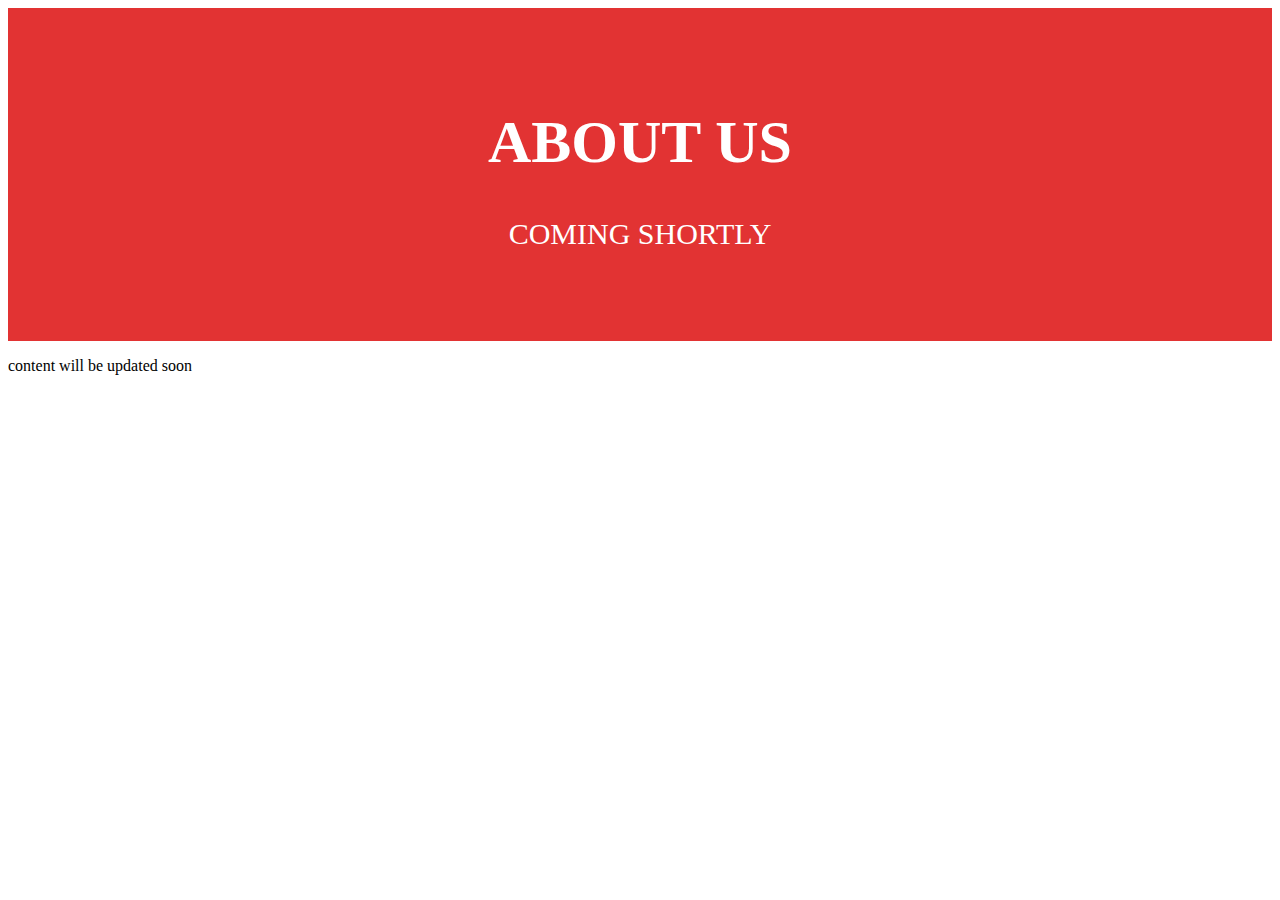
<file: about.html>
<!DOCTYPE html>
<html lang="en">

<head>
    <meta charset="UTF-8">
    <meta http-equiv="X-UA-Compatible" content="IE=edge">
    <meta name="viewport" content="width=device-width, initial-scale=1.0">
    <title>Document</title>
    <style>
        .header {
            padding: 60px;
            text-align: center;
            background: #e23333;
            color: white;
            font-size: 30px;
        }





    </style>
</head>

<body>
    <div class="header">
        <h1>ABOUT US</h1>
        <p>COMING SHORTLY</p>
    </div>
    <div>
        <p> content will be updated soon
        </p>
        
    </div>

</body>

</html>
</file>
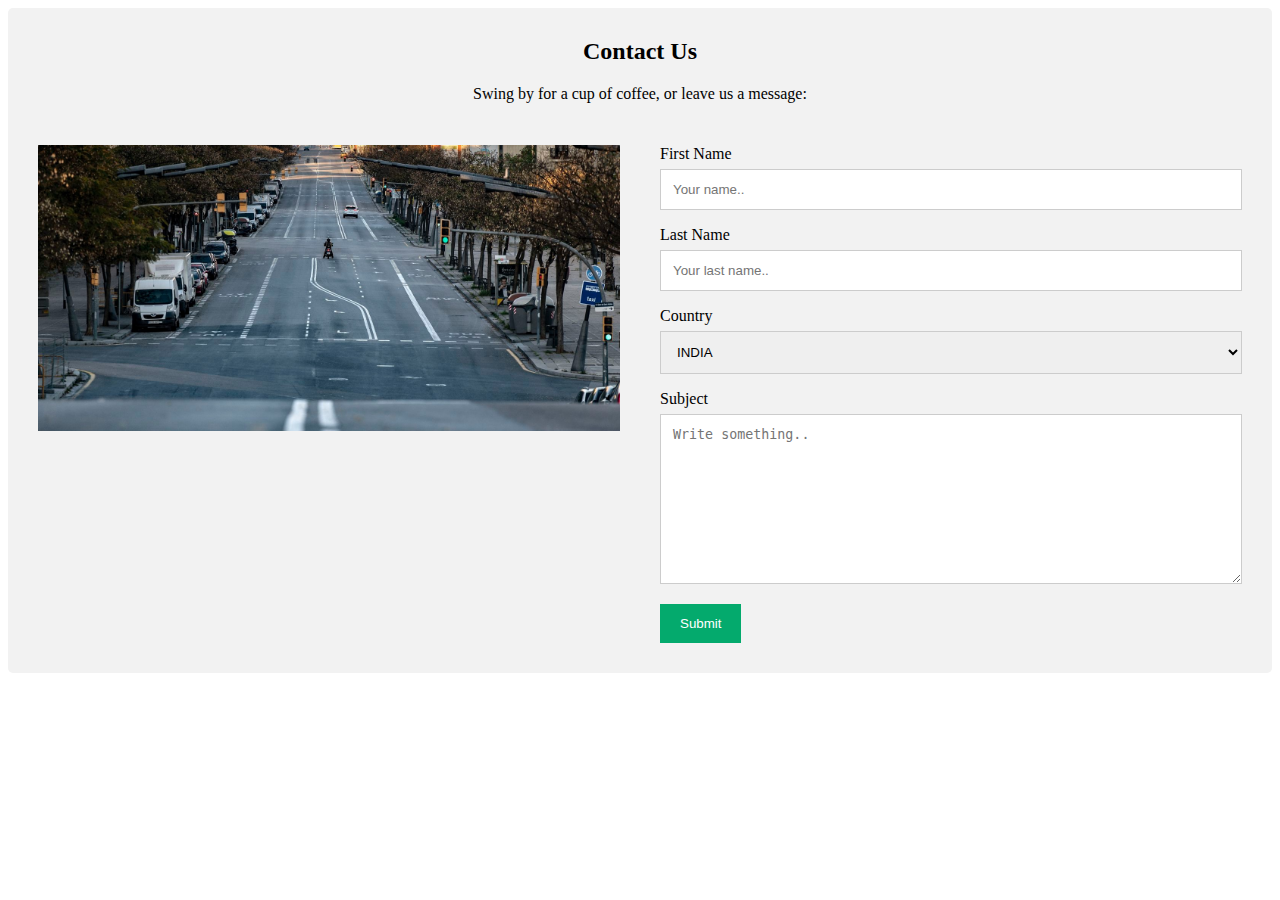
<file: contact.html>
<!DOCTYPE html>
<html lang="en">
<head>
    <meta charset="UTF-8">
    <meta http-equiv="X-UA-Compatible" content="IE=edge">
    <meta name="viewport" content="width=device-width, initial-scale=1.0">
    <title>Document</title>
    <style>
        * {
  box-sizing: border-box;
}

/* Style inputs */
input[type=text], select, textarea {
  width: 100%;
  padding: 12px;
  border: 1px solid #ccc;
  margin-top: 6px;
  margin-bottom: 16px;
  resize: vertical;
}

input[type=submit] {
  background-color: #04AA6D;
  color: white;
  padding: 12px 20px;
  border: none;
  cursor: pointer;
}

input[type=submit]:hover {
  background-color: #45a049;
}

/* Style the container/contact section */
.container {
  border-radius: 5px;
  background-color: #f2f2f2;
  padding: 10px;
}

/* Create two columns that float next to eachother */
.column {
  float: left;
  width: 50%;
  margin-top: 6px;
  padding: 20px;
}

/* Clear floats after the columns */
.row:after {
  content: "";
  display: table;
  clear: both;
}

/* Responsive layout - when the screen is less than 600px wide, make the two columns stack on top of each other instead of next to each other */
@media screen and (max-width: 600px) {
  .column, input[type=submit] {
    width: 100%;
    margin-top: 0;
  }
}


    </style>







</head>
<body>
    <div class="container">
        <div style="text-align:center">
          <h2>Contact Us</h2>
          <p>Swing by for a cup of coffee, or leave us a message:</p>
        </div>
        <div class="row">
          <div class="column">
            <img src="lock.jpg" style="width:100%">
          </div>
          <div class="column">
            <form action="https://formspree.io/f/xeqvzpjv" method="POST">
              <label for="fname">First Name</label>
              <input type="text" id="fname" name="firstname" placeholder="Your name..">
              <label for="lname">Last Name</label>
              <input type="text" id="lname" name="lastname" placeholder="Your last name..">
              <label for="country">Country</label>
              <select id="country" name="country">
                <option value="INDIA">INDIA</option>
                <option value="canada">Canada</option>
                <option value="usa">USA</option>
              </select>
              <label for="subject">Subject</label>
              <textarea id="subject" name="subject" placeholder="Write something.." style="height:170px"></textarea>
              <input type="submit" value="Submit">
            </form>
          </div>
        </div>
      </div>
</body>
</html>
</file>
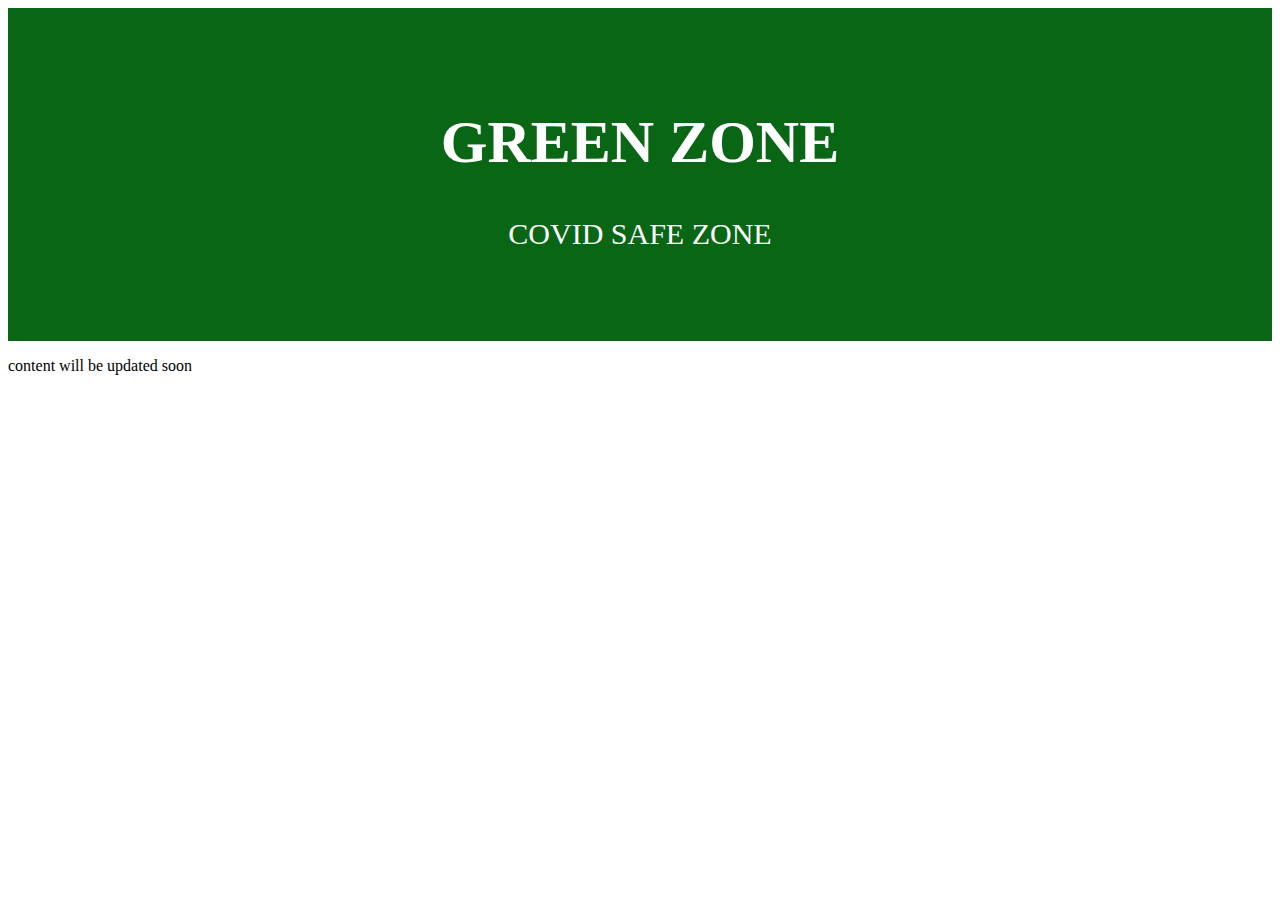
<file: green.html>
<!DOCTYPE html>
<html lang="en">

<head>
    <meta charset="UTF-8">
    <meta http-equiv="X-UA-Compatible" content="IE=edge">
    <meta name="viewport" content="width=device-width, initial-scale=1.0">
    <title>Document</title>
    <style>
        .header {
            padding: 60px;
            text-align: center;
            background: #096615;
            color: white;
            font-size: 30px;
        }





    </style>
</head>

<body>
    <div class="header">
        <h1>GREEN ZONE</h1>
        <p>COVID SAFE ZONE</p>
    </div>
    <div>
        <p> content will be updated soon
        </p>
        
    </div>

</body>

</html>
</file>
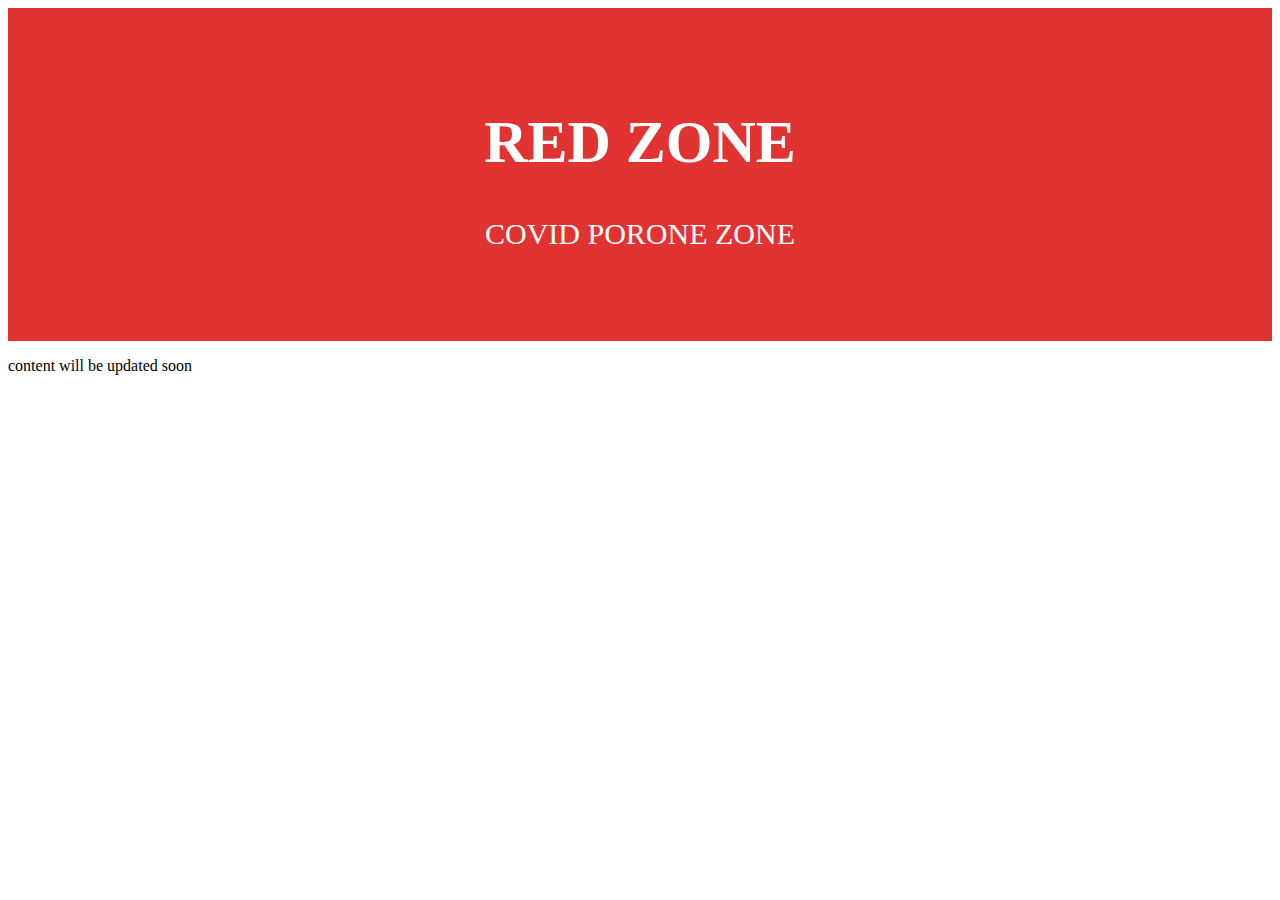
<file: red.html>
<!DOCTYPE html>
<html lang="en">

<head>
    <meta charset="UTF-8">
    <meta http-equiv="X-UA-Compatible" content="IE=edge">
    <meta name="viewport" content="width=device-width, initial-scale=1.0">
    <title>Document</title>
    <style>
        .header {
            padding: 60px;
            text-align: center;
            background: #e23333;
            color: white;
            font-size: 30px;
        }





    </style>
</head>

<body>
    <div class="header">
        <h1>RED ZONE</h1>
        <p>COVID PORONE ZONE</p>
    </div>
    <div>
        <p> content will be updated soon
        </p>
        
    </div>

</body>

</html>
</file>
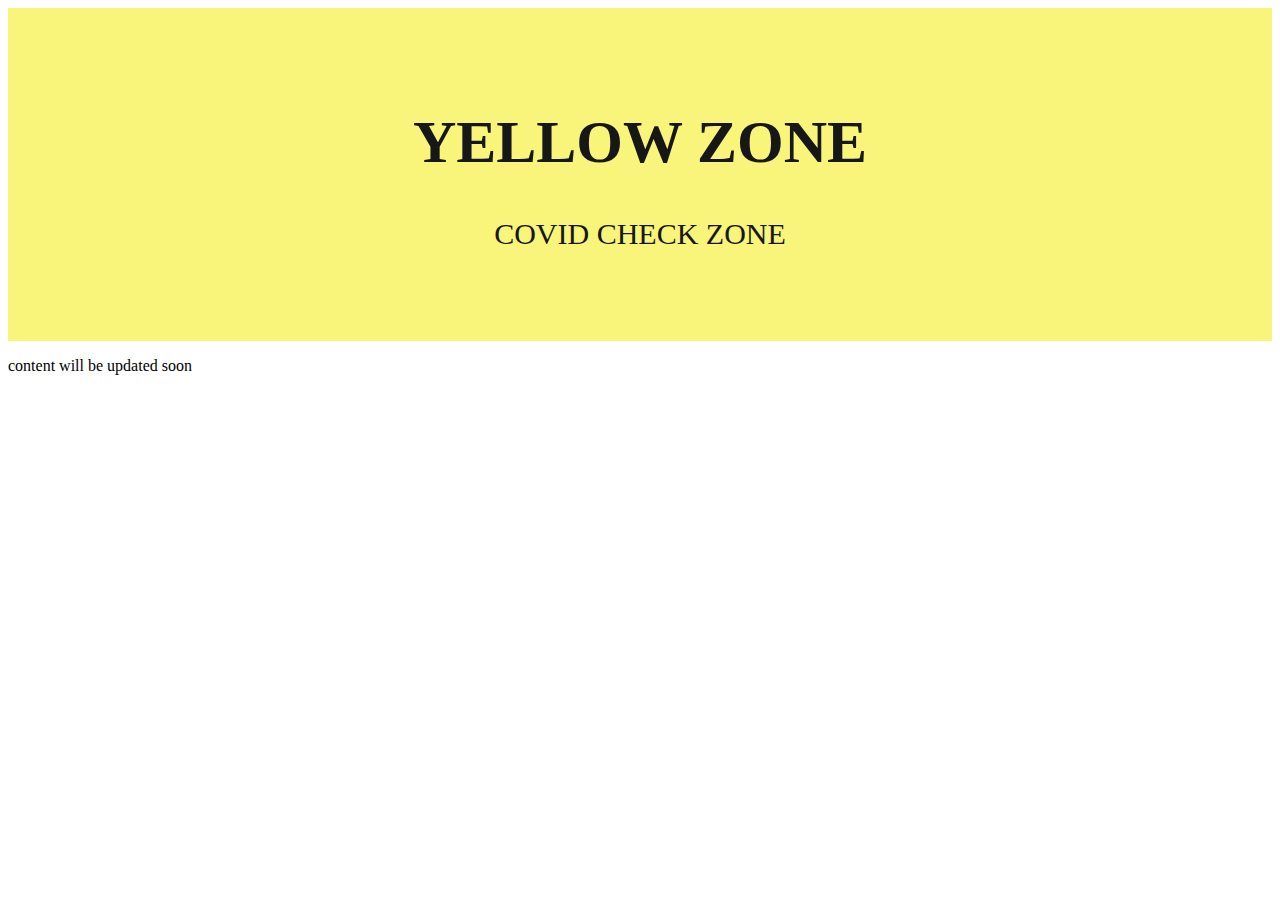
<file: yellow.html>
<!DOCTYPE html>
<html lang="en">

<head>
    <meta charset="UTF-8">
    <meta http-equiv="X-UA-Compatible" content="IE=edge">
    <meta name="viewport" content="width=device-width, initial-scale=1.0">
    <title>Document</title>
    <style>
        .header {
            padding: 60px;
            text-align: center;
            background: rgba(245, 242, 73, 0.733);
            color: rgb(24, 23, 23);
            font-size: 30px;
        }





    </style>
</head>

<body>
    <div class="header">
        <h1>YELLOW ZONE</h1>
        <p>COVID CHECK ZONE</p>
    </div>
    <div>
        <p> content will be updated soon
        </p>
        
    </div>

</body>

</html>
</file>
